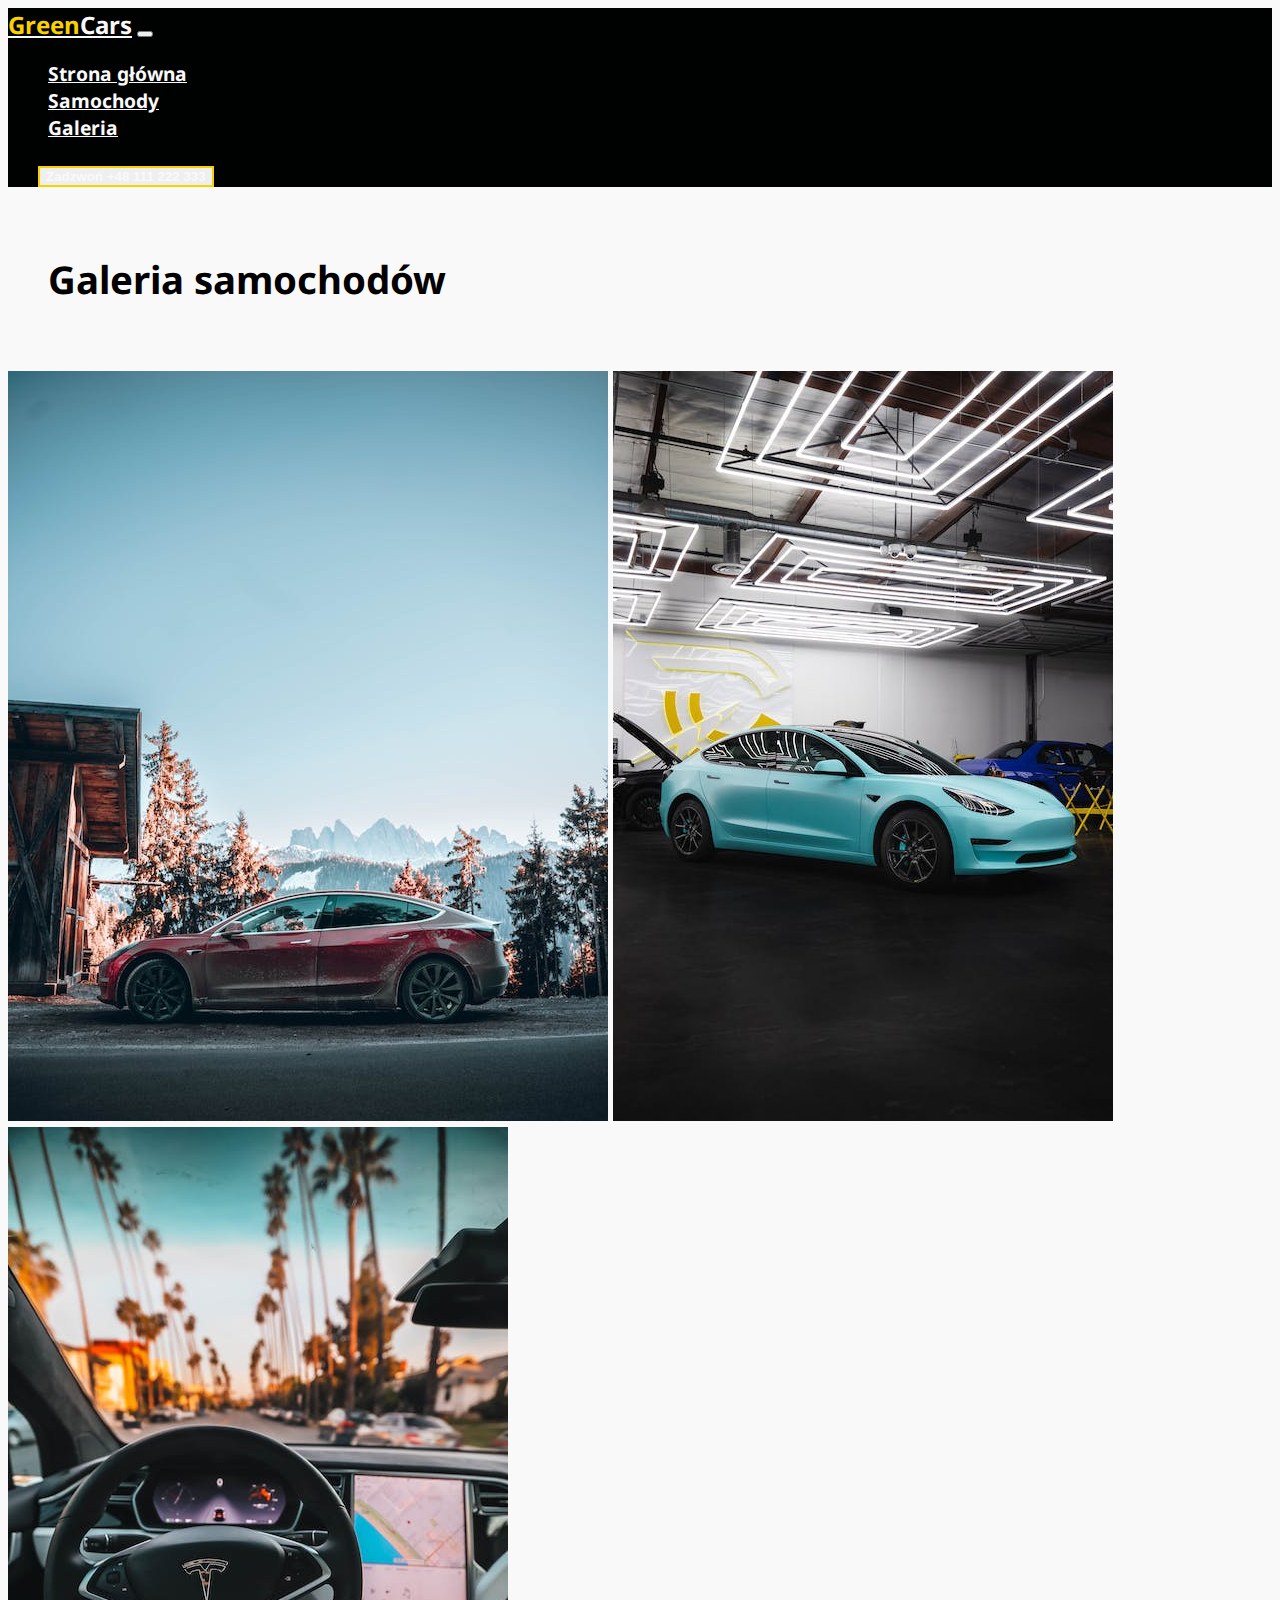
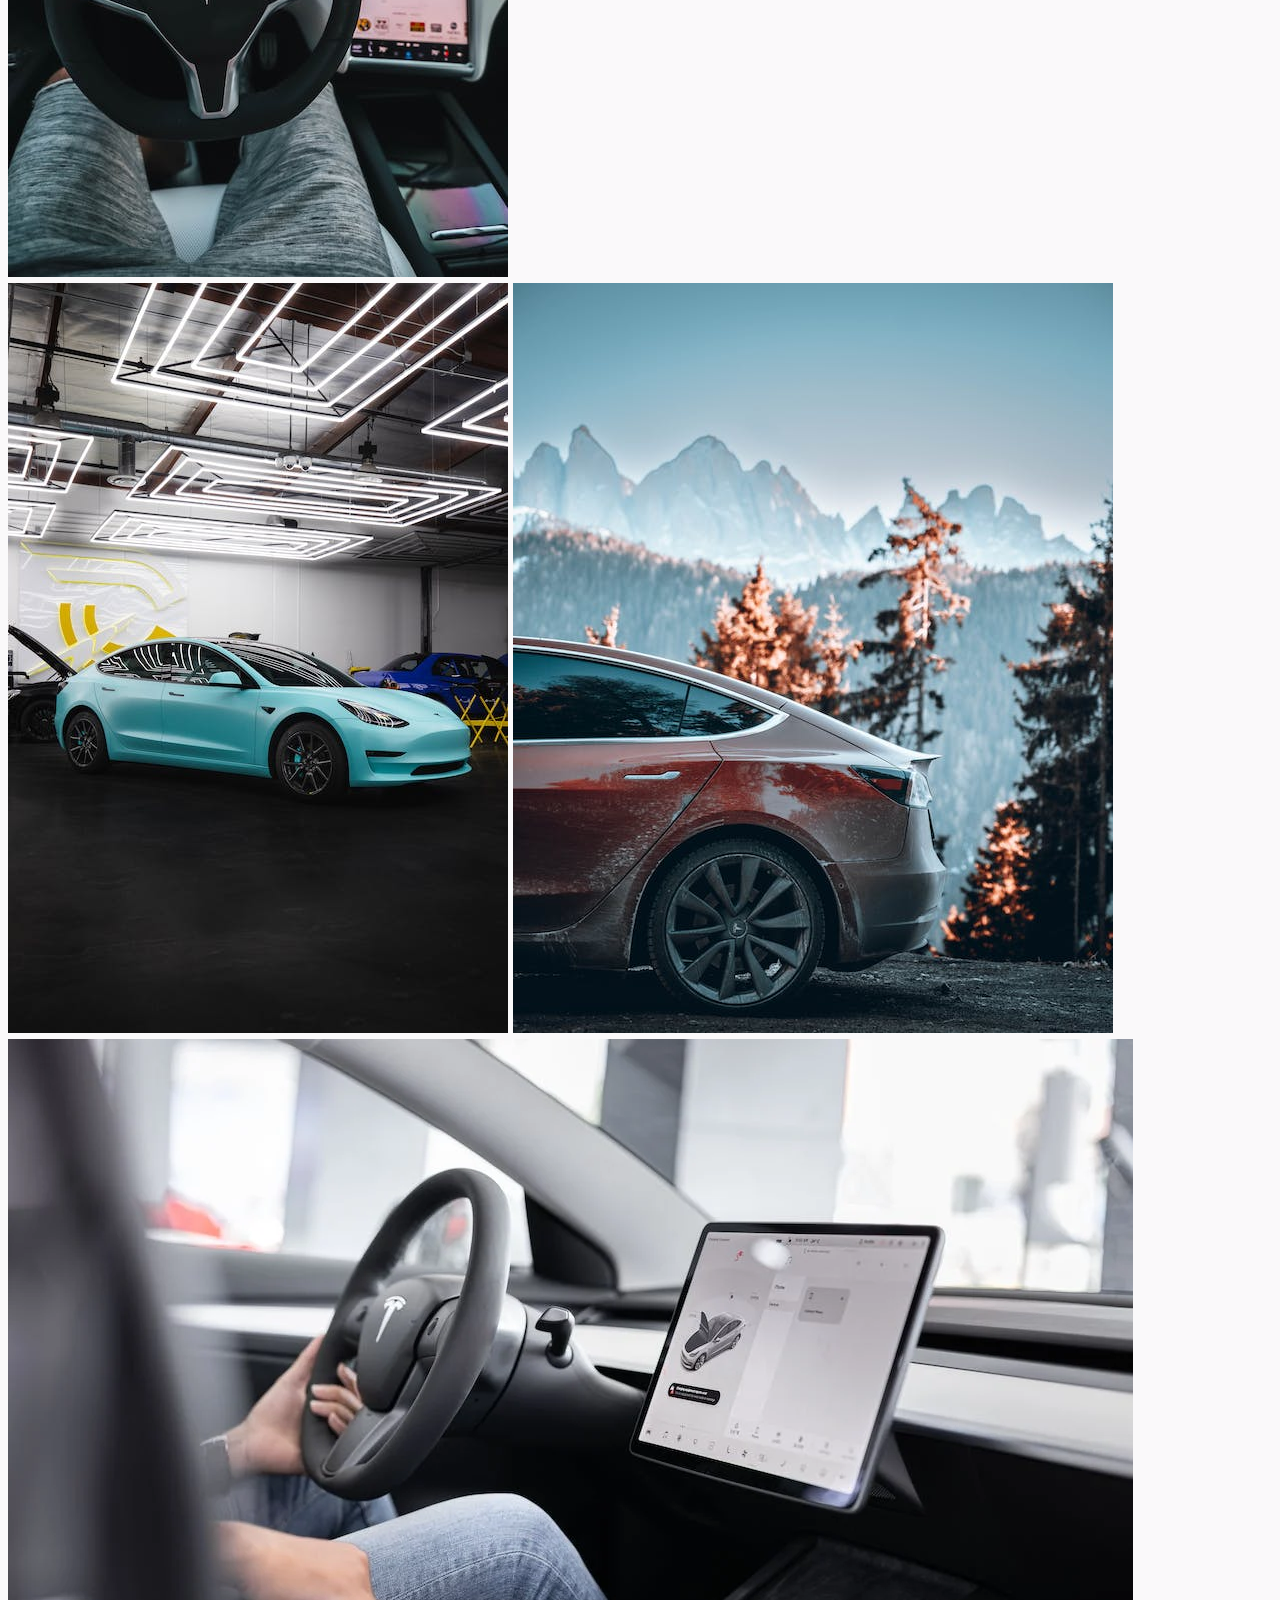
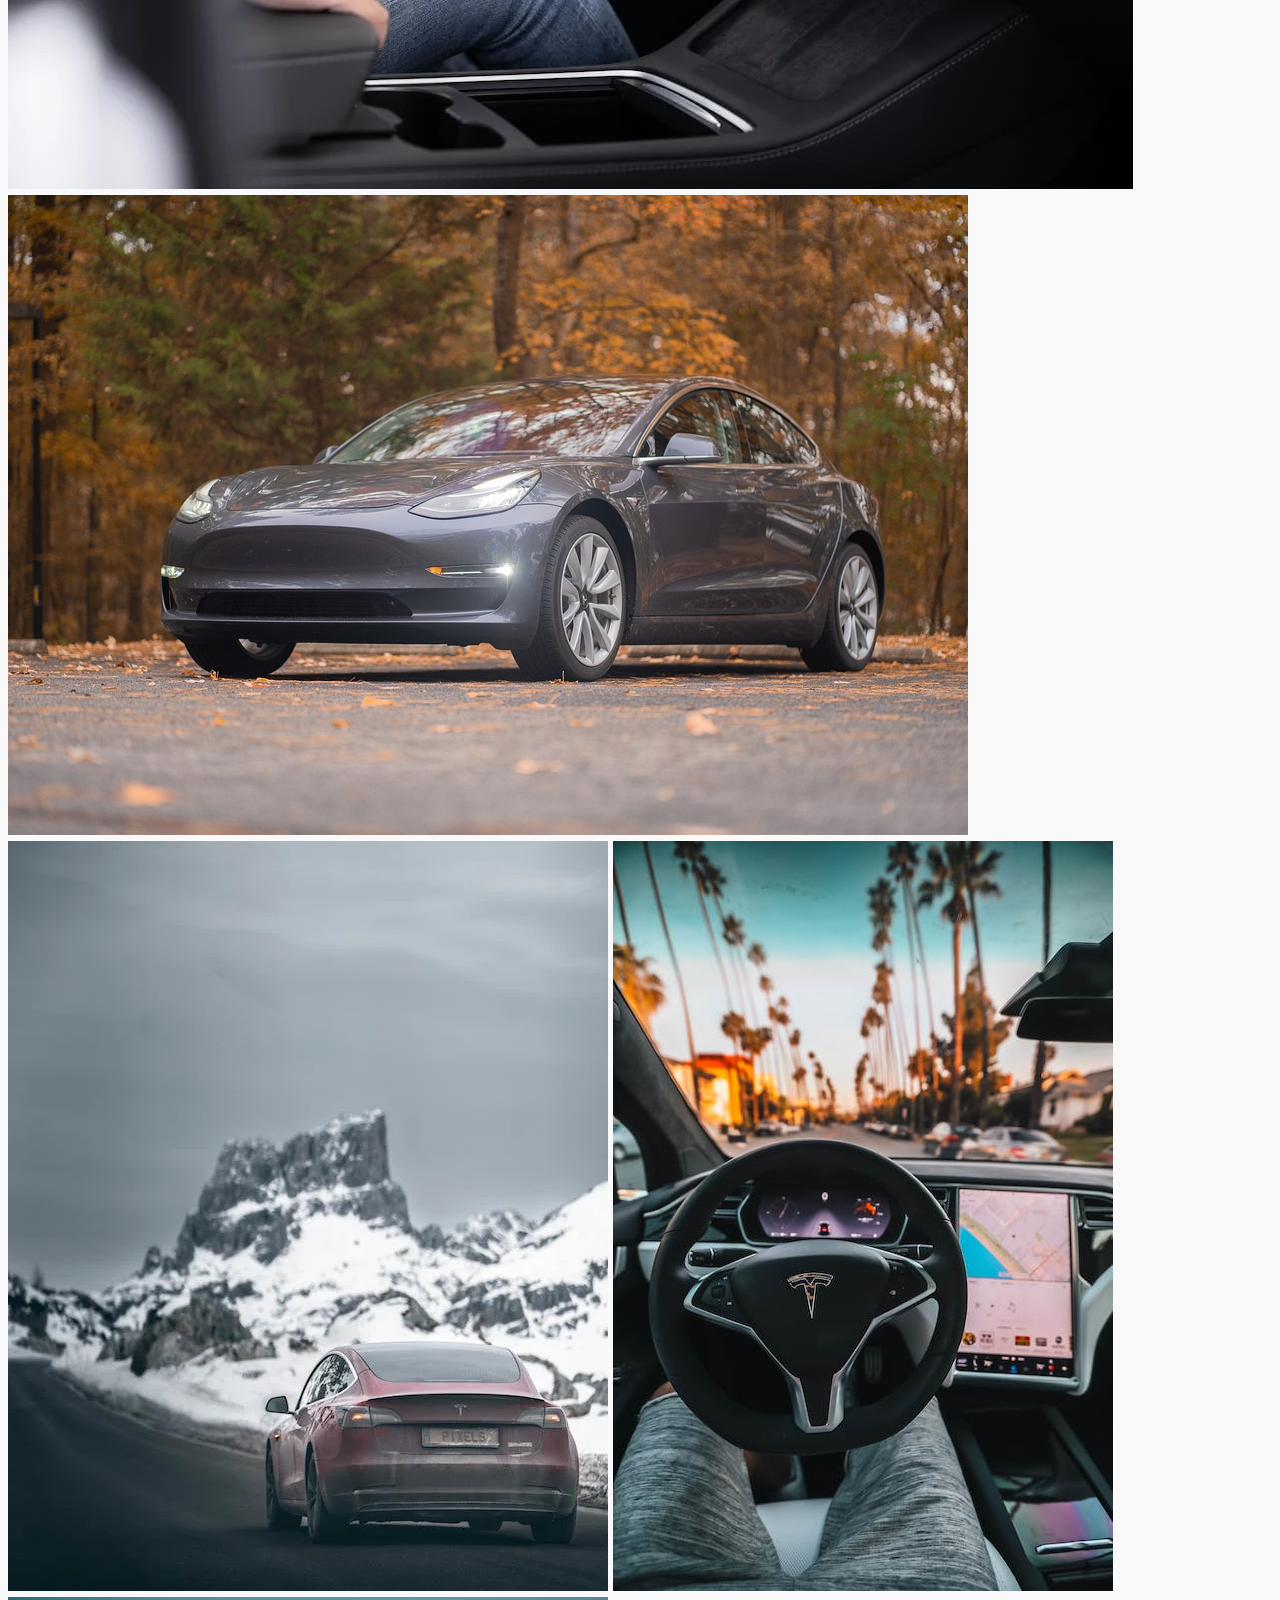
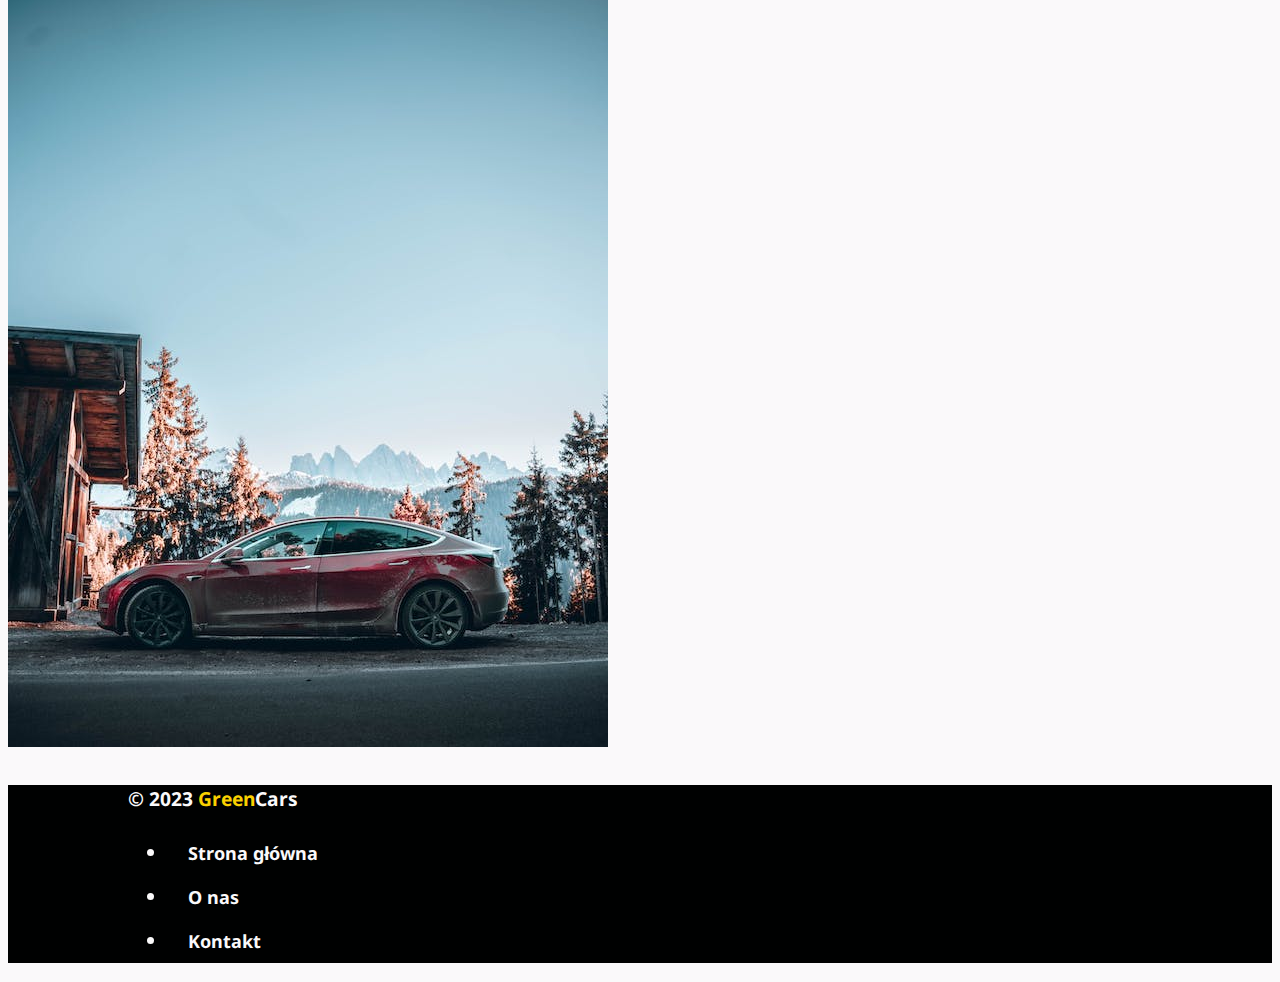
<file: gallery.html>
<!DOCTYPE html>
<html lang="en">
  <head>
    <meta charset="UTF-8" />
    <meta http-equiv="X-UA-Compatible" content="IE=edge" />
    <meta name="viewport" content="width=device-width, initial-scale=1.0" />
    <title>Document</title>
    <link rel="stylesheet" href="styles.css" />
    <link
      href="https://cdn.jsdelivr.net/npm/bootstrap@5.3.0-alpha1/dist/css/bootstrap.min.css"
      rel="stylesheet"
      integrity="sha384-GLhlTQ8iRABdZLl6O3oVMWSktQOp6b7In1Zl3/Jr59b6EGGoI1aFkw7cmDA6j6gD"
      crossorigin="anonymous"
    />
  </head>
  <body>
    <nav class="navbar navbar-expand-lg" aria-label="Eighth navbar example">
      <div class="container head">
        <a class="navbar-brand brand" href="#"
          ><span class="green">Green</span>Cars</a
        >
        <button
          class="navbar-toggler"
          type="button"
          data-bs-toggle="collapse"
          data-bs-target="#navbarsExample07"
          aria-controls="navbarsExample07"
          aria-expanded="false"
          aria-label="Toggle navigation"
        >
          <span class="navbar-toggler-icon hamburger-icon"></span>
        </button>
        <div class="collapse navbar-collapse nav-menu">
          <ul class="navbar-nav me-auto mb-2 mb-lg-0">
            <li class="nav-item">
              <a class="nav-link active" aria-current="page" href="index.html"
                >Strona główna</a
              >
            </li>
            <li class="nav-item">
              <a class="nav-link" href="#">Samochody</a>
            </li>
            <li class="nav-item">
              <a class="nav-link" href="gallery.html">Galeria</a>
            </li>
          </ul>
          <button class="btn btn1">Zadzwoń +48 111 222 333</button>
        </div>
      </div>
    </nav>

    <div class="container albums">
      <h1 class="text-center">Galeria samochodów</h1>
      <div class="row">
        <div class="col-lg-4 col-md-12 mb-4 mb-lg-0">
          <img
            src="/images/album_1.jpeg"
            class="w-100 shadow-1-strong rounded mb-4"
            alt="Boat on Calm Water"
          />

          <img
            src="images/album_4.jpeg"
            class="w-100 shadow-1-strong rounded mb-4"
            alt="Wintry Mountain Landscape"
          />

          <img
            src="images/album_3.jpeg"
            class="w-100 shadow-1-strong rounded mb-4"
            alt="Yosemite National Park"
          />
        </div>

        <div class="col-lg-4 mb-4 mb-lg-0">
          <img
            src="images/album_4.jpeg"
            class="w-100 shadow-1-strong rounded mb-4"
            alt="Yosemite National Park"
          />

          <img
            src="images/album_6.jpeg"
            class="w-100 shadow-1-strong rounded mb-4"
            alt="Boat on Calm Water"
          />

          <img
            src="images/album_7.webp"
            class="w-100 shadow-1-strong rounded mb-4"
            alt="Yosemite National Park"
          />

          <img
            src="images/album_8.jpg"
            class="w-100 shadow-1-strong rounded mb-4"
            alt="Yosemite National Park"
          />
        </div>

        <div class="col-lg-4 mb-4 mb-lg-0">
          <img
            src="images/album_5.webp"
            class="w-100 shadow-1-strong rounded mb-4"
            alt="Waves at Sea"
          />

          <img
            src="images/album_3.jpeg"
            class="w-100 shadow-1-strong rounded mb-4"
            alt="Yosemite National Park"
          />

          <img
            src="images/album_1.jpeg"
            class="w-100 shadow-1-strong rounded mb-4"
            alt="Yosemite National Park"
          />
        </div>
      </div>
    </div>

    <div class="container-fluid footer">
      <footer
        class="d-flex flex-wrap justify-content-between align-items-center py-3 border-top"
      >
        <p class="col-md-4 mb-0">
          &copy; 2023 <span class="green">Green</span>Cars
        </p>

        <ul class="nav col-md-8 justify-content-end">
          <li class="nav-item rr">
            <a href="#" class="nav-link px-2 brackets">Strona główna</a>
          </li>
          <li class="nav-item rr">
            <a href="#" class="nav-link px-2 brackets">O nas</a>
          </li>
          <li class="nav-item rr">
            <a href="#" class="nav-link px-2 brackets">Kontakt</a>
          </li>
        </ul>
      </footer>
    </div>

    <script
      src="https://cdn.jsdelivr.net/npm/bootstrap@5.3.0-alpha1/dist/js/bootstrap.bundle.min.js"
      integrity="sha384-w76AqPfDkMBDXo30jS1Sgez6pr3x5MlQ1ZAGC+nuZB+EYdgRZgiwxhTBTkF7CXvN"
      crossorigin="anonymous"
    ></script>
  </body>
</html>
</file>
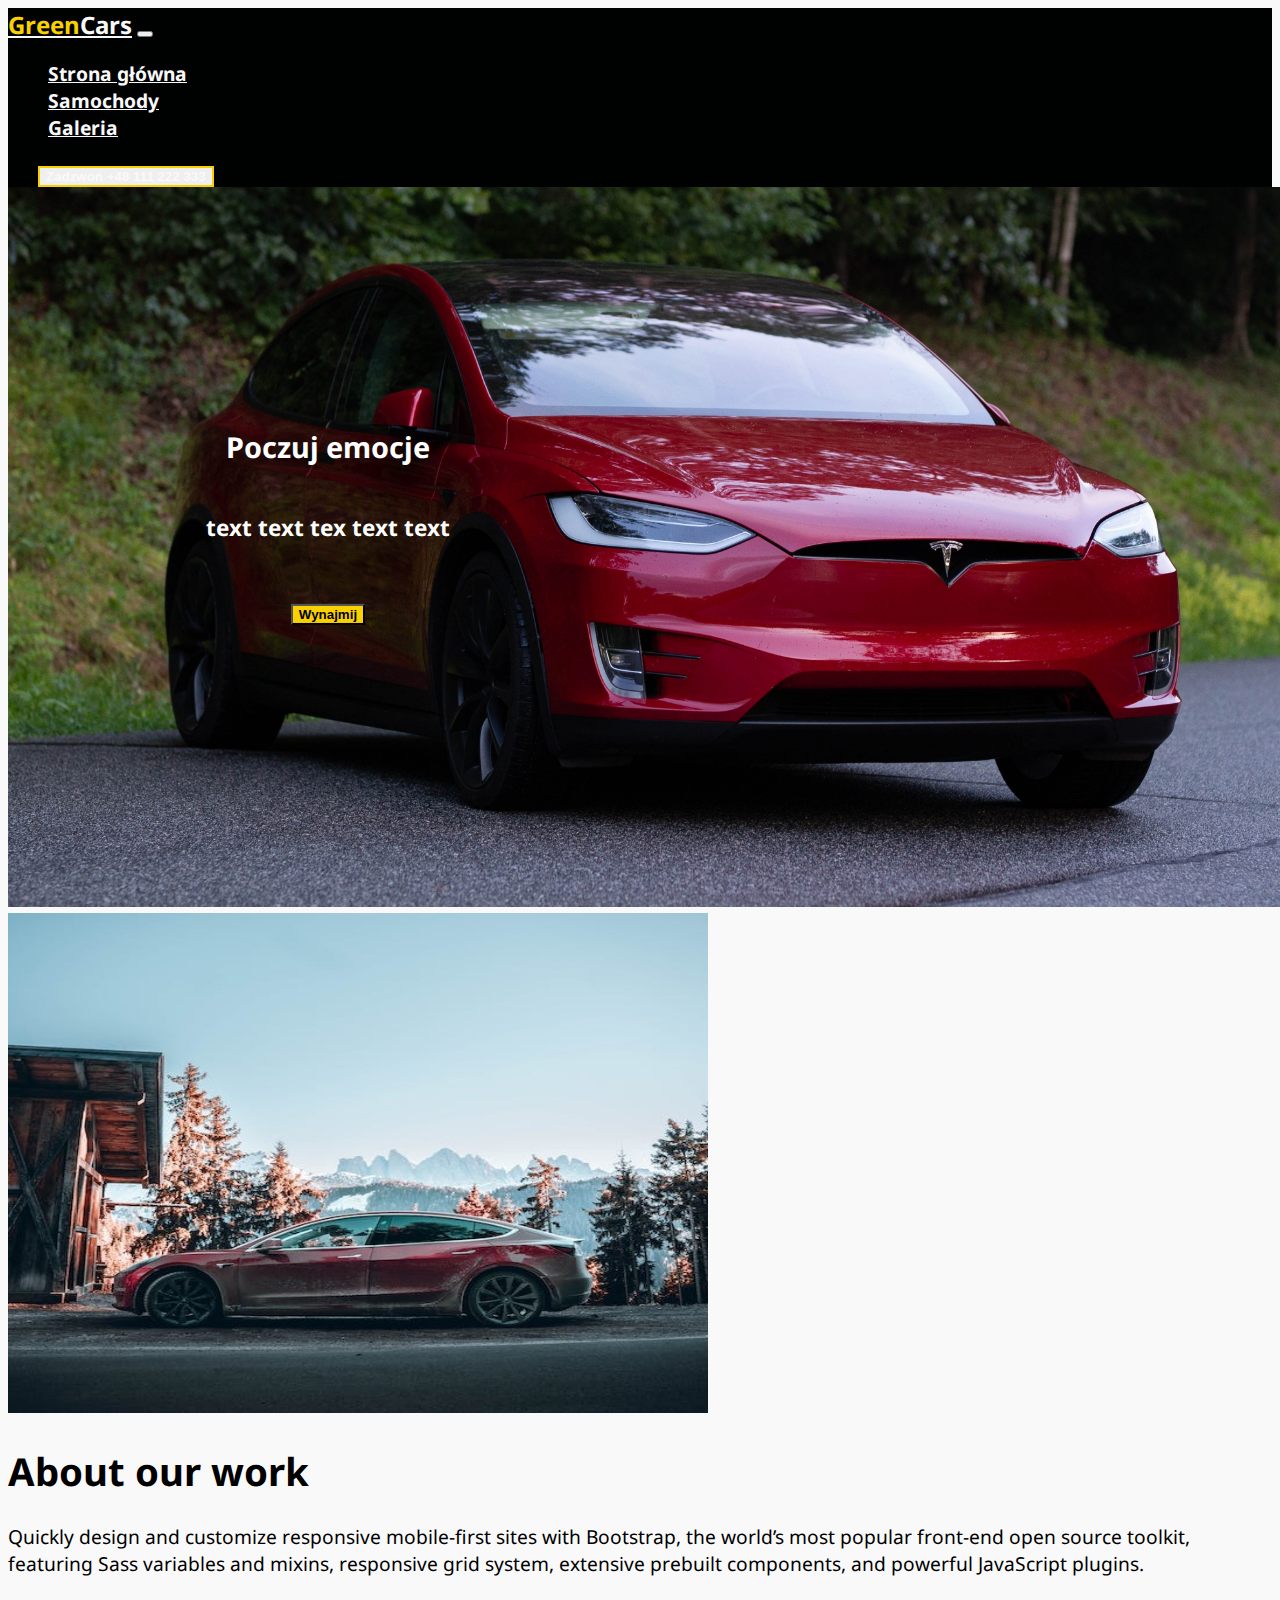
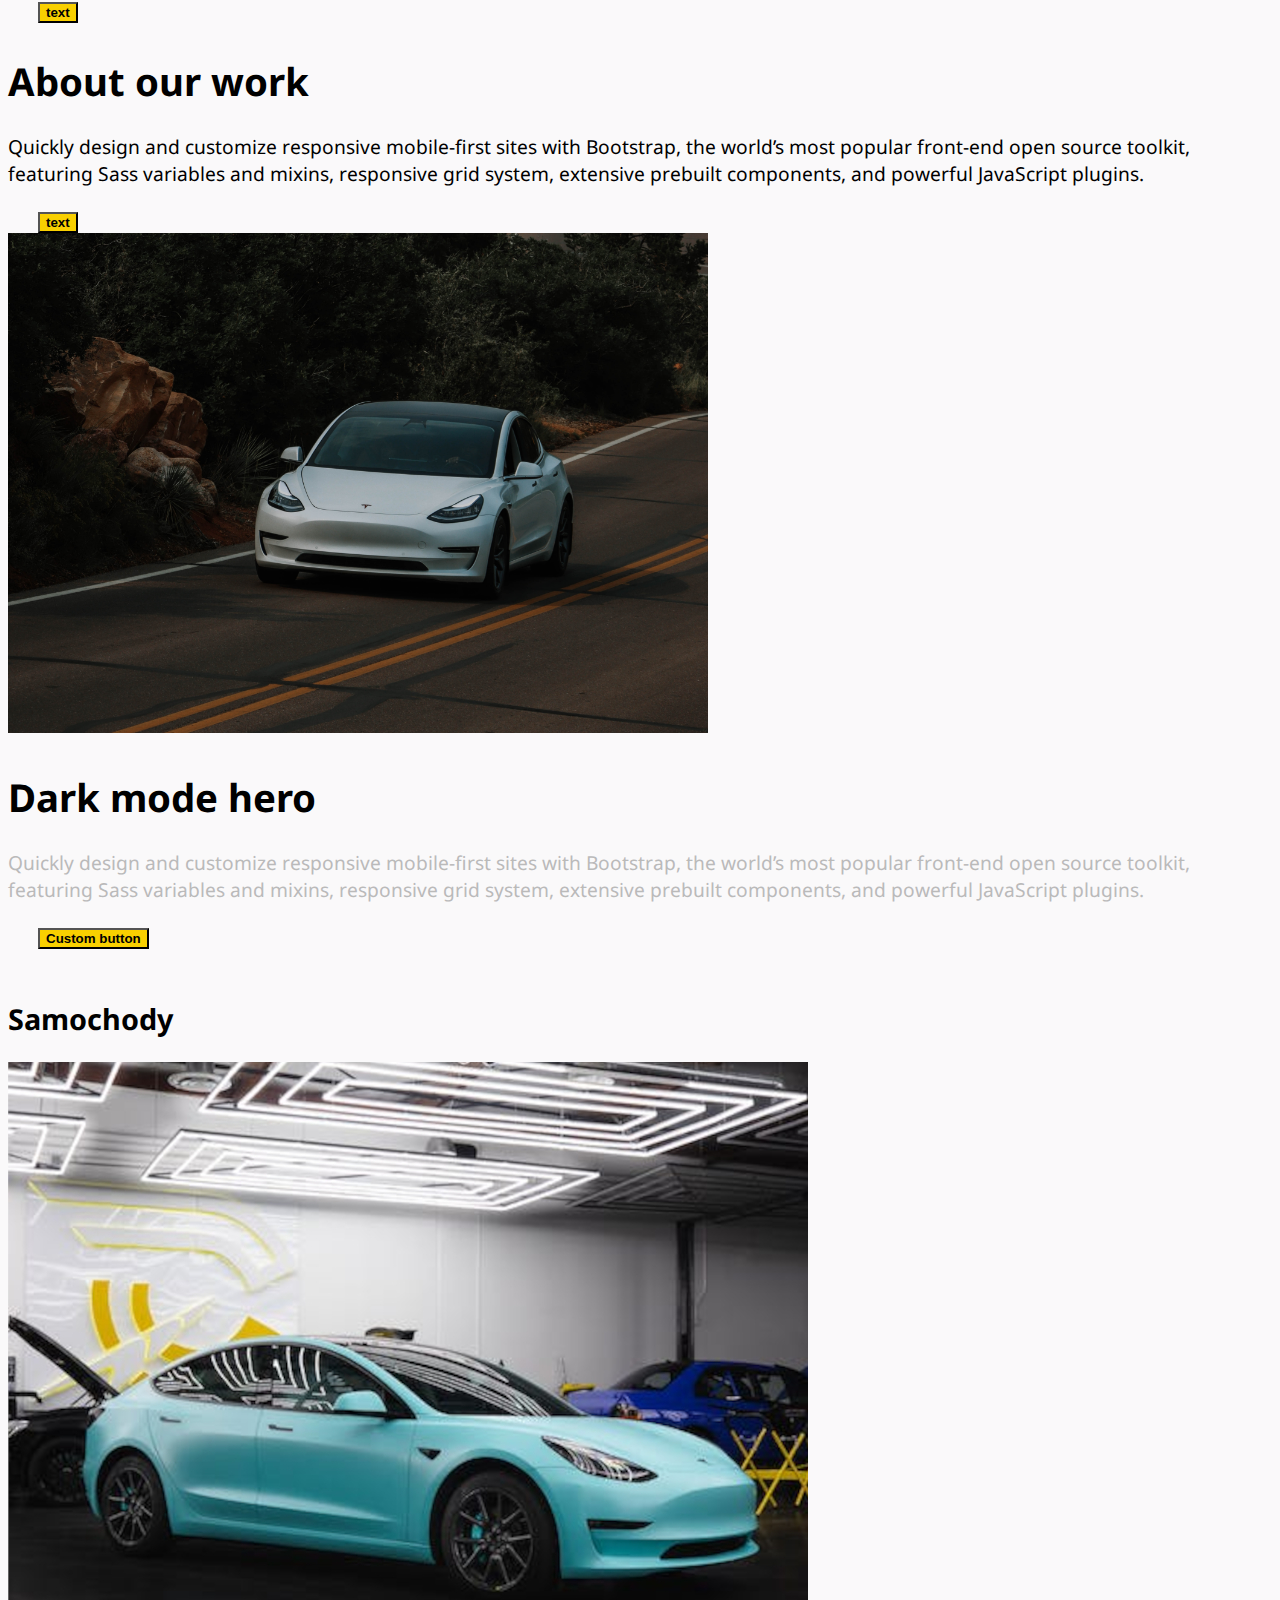
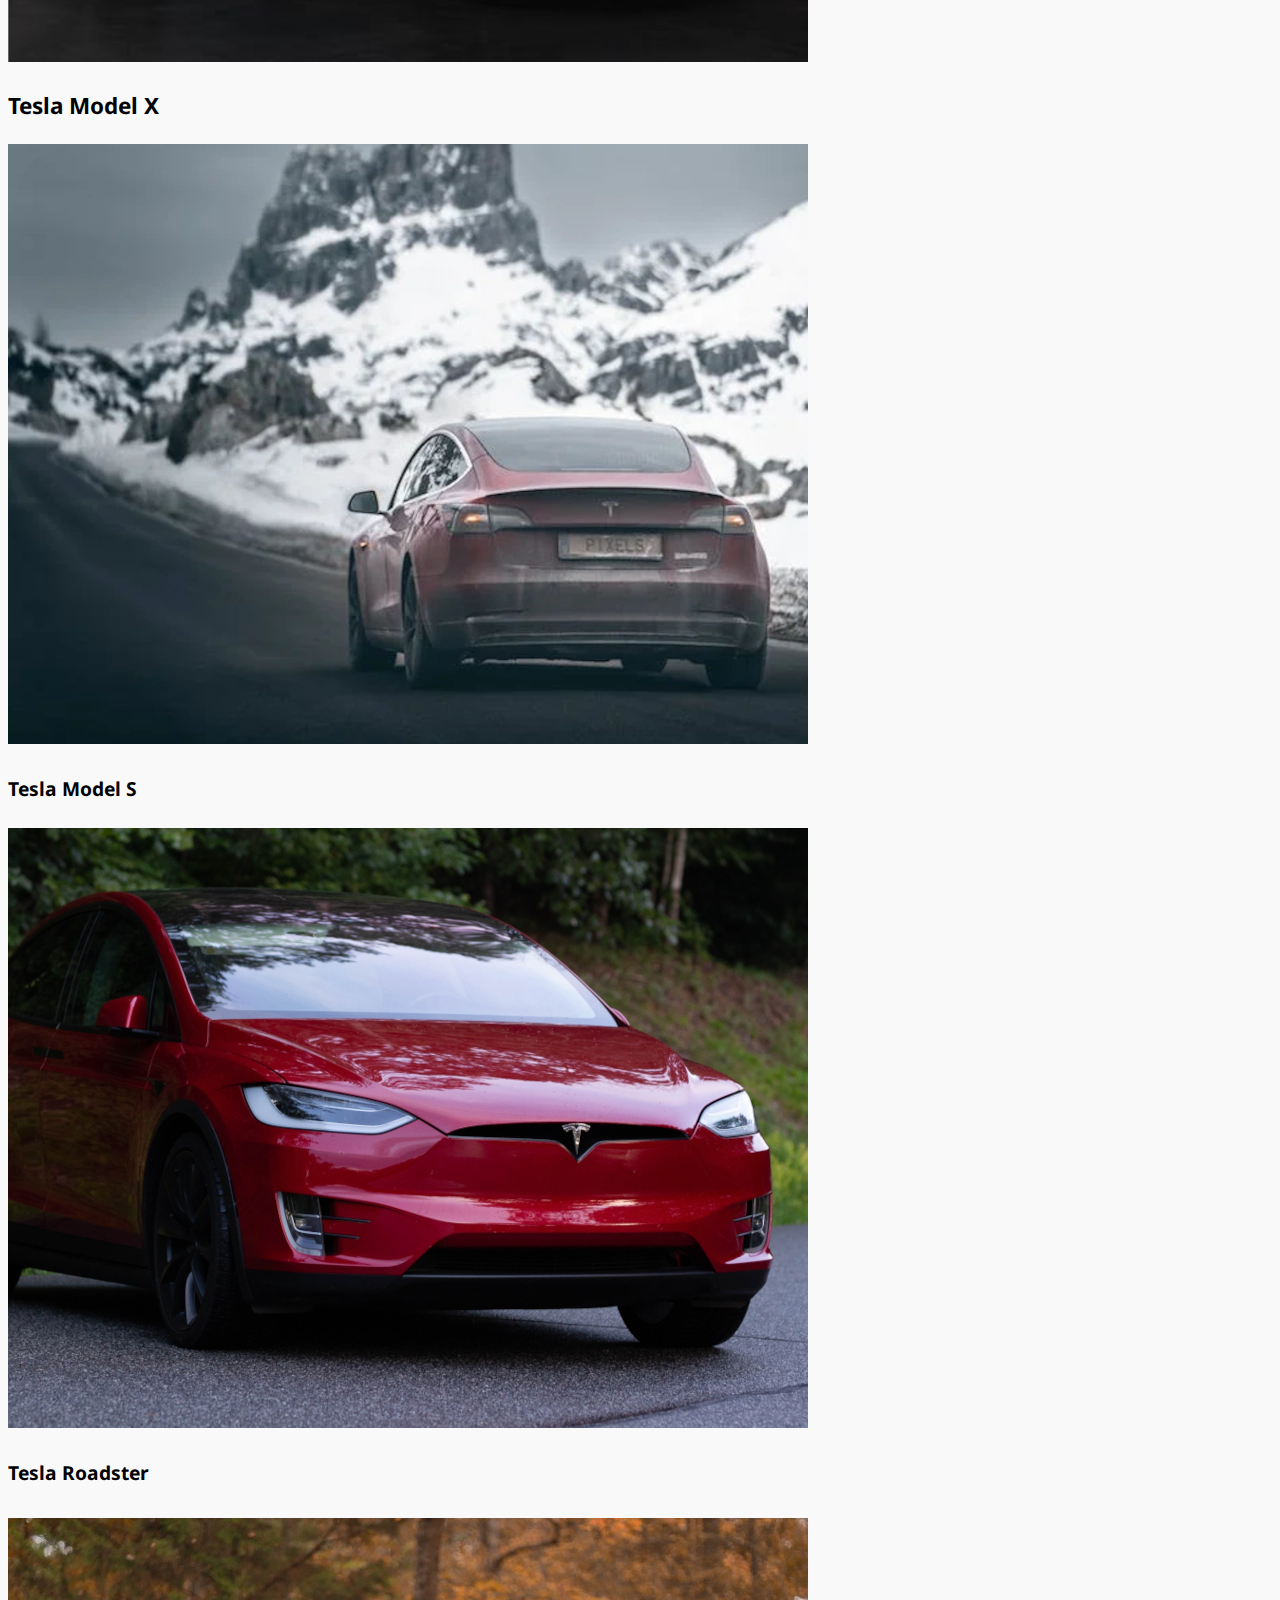
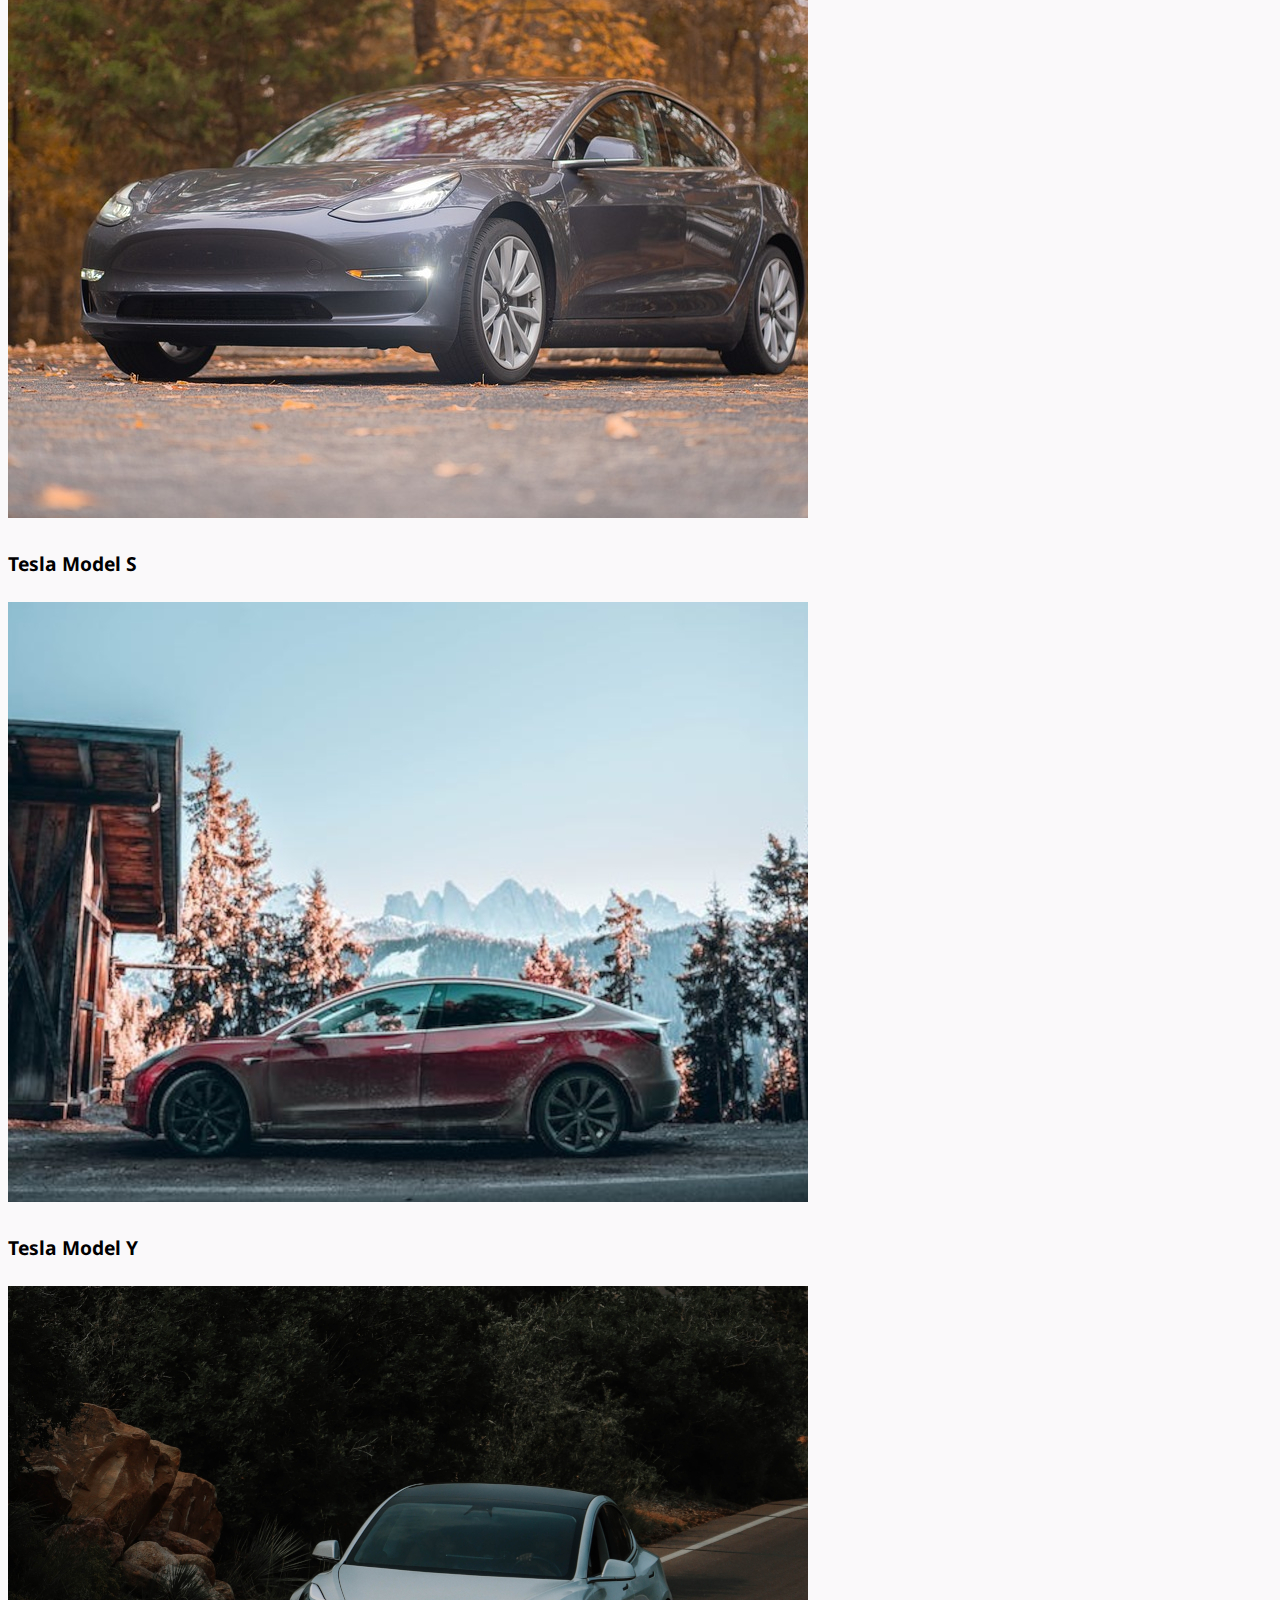
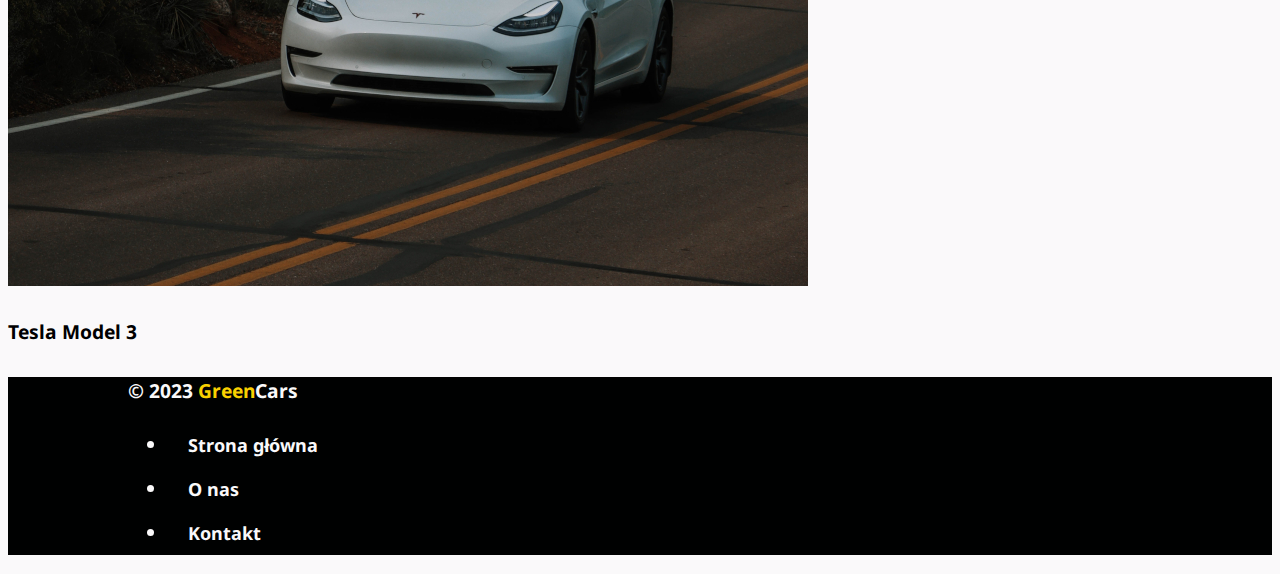
<file: index2.html>
<!DOCTYPE html>
<html lang="pl">
  <head>
    <meta charset="UTF-8" />
    <meta http-equiv="X-UA-Compatible" content="IE=edge" />
    <meta name="viewport" content="width=device-width, initial-scale=1.0" />
    <title>GreenCars - Wypożyczalnia samochodów elektrycznych</title>
    <link rel="stylesheet" href="styles.css" />
    <link
      href="https://cdn.jsdelivr.net/npm/bootstrap@5.3.0-alpha1/dist/css/bootstrap.min.css"
      rel="stylesheet"
      integrity="sha384-GLhlTQ8iRABdZLl6O3oVMWSktQOp6b7In1Zl3/Jr59b6EGGoI1aFkw7cmDA6j6gD"
      crossorigin="anonymous"
    />
  </head>
  <body>
    <nav class="navbar navbar-expand-lg" aria-label="Eighth navbar example">
      <div class="container head">
        <a class="navbar-brand brand" href="#"
          ><span class="green">Green</span>Cars</a
        >
        <button
          class="navbar-toggler"
          type="button"
          data-bs-toggle="collapse"
          data-bs-target="#navbarPhone"
          aria-controls="navbarPhone"
          aria-expanded="false"
          aria-label="Rozwijanie nawigacji"
        >
          <span class="navbar-toggler-icon hamburger-icon"></span>
        </button>
        <div class="collapse navbar-collapse nav-menu">
          <ul class="navbar-nav me-auto mb-2 mb-lg-0">
            <li class="nav-item">
              <a class="nav-link active" aria-current="page" href="index.html"
                >Strona główna</a
              >
            </li>
            <li class="nav-item">
              <a class="nav-link" href="#samochody">Samochody</a>
            </li>
            <li class="nav-item">
              <a class="nav-link" href="gallery.html">Galeria</a>
            </li>
          </ul>
          <button class="btn btn1">Zadzwoń +48 111 222 333</button>
        </div>
      </div>
    </nav>

    <div role="region" aria-label="Miniaturka czerwonej Tesli">
      <div class="thumbnail">
        <img src="/images/car.jpg" alt="Czerwona tesla" />
        <div class="caption">
          <h2>Poczuj emocje</h2>
          <h3>text text tex text text</h3>
          <p></p>
          <button class="btn btn2">Wynajmij</button>
        </div>
      </div>
    </div>

    <div class="about-us" role="region" aria-label="O firmie">
      <div class="container col-xxl-8 px-4 py-5">
        <div class="row flex-lg-row-reverse align-items-center g-5 py-5">
          <div class="col-10 col-sm-8 col-lg-6">
            <img
              src="/images/car2.jpeg"
              class="rounded-5 d-block mx-lg-auto img-fluid"
              alt="Tesla car1"
              width="700"
              height="500"
              loading="lazy"
            />
          </div>
          <div class="col-lg-6">
            <h1 class="display-5 fw-bold lh-1 mb-3">About our work</h1>
            <p class="lead">
              Quickly design and customize responsive mobile-first sites with
              Bootstrap, the world’s most popular front-end open source toolkit,
              featuring Sass variables and mixins, responsive grid system,
              extensive prebuilt components, and powerful JavaScript plugins.
            </p>
            <div class="d-grid gap-2 d-md-flex justify-content-md-start">
              <button type="button" class="btn btn2 btn-lg px-4 me-md-2">
                text
              </button>
            </div>
          </div>
        </div>
      </div>
    </div>

    <div class="about-us2" role="region" aria-label="Opis firmy 2">
      <div class="container col-xxl-8 px-4 py-5">
        <div class="row flex-lg-row-reverse align-items-center g-5 py-5">
          <div class="col-lg-6">
            <h1 class="display-5 fw-bold lh-1 mb-3">About our work</h1>
            <p class="lead">
              Quickly design and customize responsive mobile-first sites with
              Bootstrap, the world’s most popular front-end open source toolkit,
              featuring Sass variables and mixins, responsive grid system,
              extensive prebuilt components, and powerful JavaScript plugins.
            </p>
            <div class="d-grid gap-2 d-md-flex justify-content-md-start">
              <button type="button" class="btn btn2 btn-lg px-4 me-md-2">
                text
              </button>
            </div>
          </div>

          <div class="col-10 col-sm-8 col-lg-6">
            <img
              src="/images/car3.jpg"
              class="rounded-5 d-block mx-lg-auto img-fluid"
              alt="Tesla car2"
              width="700"
              height="500"
              loading="lazy"
            />
          </div>
        </div>
      </div>
    </div>

    <div class="bg-dark text-secondary px-4 py-5 text-center" role="banner">
      <div class="py-5">
        <h1 class="display-5 fw-bold text-white">Dark mode hero</h1>
        <div class="col-lg-6 mx-auto">
          <p class="fs-5 mb-4 darkmode">
            Quickly design and customize responsive mobile-first sites with
            Bootstrap, the world’s most popular front-end open source toolkit,
            featuring Sass variables and mixins, responsive grid system,
            extensive prebuilt components, and powerful JavaScript plugins.
          </p>
          <div class="d-grid gap-2 d-sm-flex justify-content-sm-center">
            <button type="button" class="btn btn2 btn-lg px-4 me-sm-3 fw-bold">
              Custom button
            </button>
          </div>
        </div>
      </div>
    </div>

    <div
      id="samochody"
      class="container break"
      role="region"
      aria-label="Samochody - Dostępne samochody do wypożyczenia"
    >
      <h2 class="text-center">Samochody</h2>
      <div class="row">
        <div class="col-md-3 col-sm-12 card rounded-5 text-center">
          <img
            src="/images/cars/carCard.jpeg"
            alt="Tesla 1"
            class="rounded-5"
          />
          <h3>Tesla Model X</h3>
        </div>
        <div class="col-md-3 col-sm-12 card rounded-5 text-center">
          <img
            src="/images/cars/carCard2.webp"
            alt="Tesla 2"
            class="rounded-5"
          />
          <h4>Tesla Model S</h4>
        </div>
        <div class="col-md-3 col-sm-12 card rounded-5 text-center">
          <img
            src="/images/cars/carCard3.jpg"
            alt="Tesla 3"
            class="rounded-5"
          />
          <h4>Tesla Roadster</h4>
        </div>
      </div>
      <div class="row">
        <div class="col-md-3 col-sm-12 card rounded-5 text-center">
          <img
            src="/images/cars/carCard4.jpg"
            alt="Tesla 4"
            class="rounded-5"
          />
          <h4>Tesla Model S</h4>
        </div>
        <div class="col-md-3 col-sm-12 card rounded-5 text-center">
          <img
            src="/images/cars/carCard5.jpeg"
            alt="Tesla 5"
            class="rounded-5"
          />
          <h4>Tesla Model Y</h4>
        </div>
        <div class="col-md-3 col-sm-12 card rounded-5 text-center">
          <img
            src="/images/cars/carCard6.jpg"
            alt="Tesla 6"
            class="rounded-5"
          />
          <h4>Tesla Model 3</h4>
        </div>
      </div>
    </div>

    <div class="container-fluid footer">
      <footer
        class="d-flex flex-wrap justify-content-between align-items-center py-3 border-top"
      >
        <p class="col-md-4 mb-0">
          &copy; 2023 <span class="green">Green</span>Cars
        </p>

        <ul class="nav col-md-8 justify-content-end">
          <li class="nav-item">
            <a href="#" class="nav-link px-2 brackets">Strona główna</a>
          </li>
          <li class="nav-item">
            <a href="#" class="nav-link px-2 brackets">O nas</a>
          </li>
          <li class="nav-item">
            <a href="#" class="nav-link px-2 brackets">Kontakt</a>
          </li>
        </ul>
      </footer>
    </div>

    <script
      src="https://cdn.jsdelivr.net/npm/bootstrap@5.3.0-alpha1/dist/js/bootstrap.bundle.min.js"
      integrity="sha384-w76AqPfDkMBDXo30jS1Sgez6pr3x5MlQ1ZAGC+nuZB+EYdgRZgiwxhTBTkF7CXvN"
      crossorigin="anonymous"
    ></script>
  </body>
</html>
</file>
<file: styles.css>
@import url("https://fonts.googleapis.com/css2?family=Noto+Sans&display=swap");

body {
  font-family: "Noto Sans", sans-serif;
  background-color: #faf9fa !important;
  font-size: 1.2rem !important;
  overflow-x: hidden;
}

footer {
  font-weight: bold !important;
  color: #faf9fa !important;
}

a {
  color: #faf9fa !important;
}

a:hover {
  color: #f9d000 !important;
}

.green {
  color: #f9d000;
}

.btn1 {
  border: 2px solid #f9d000 !important;
  color: #faf9fa !important;
  font-weight: bold !important;
}

.btn1:hover {
  background-color: #f9d000 !important;
  color: #000000 !important;
}

.navbar {
  background-color: #000101 !important;
}

footer {
  background-color: #000101 !important;
  padding: 0 120px;
  margin: 0 !important;
}

.footer {
  padding: 0 0 !important;
}

.nav-menu {
  flex-grow: 0 !important;
  font-weight: bold;
}

.nav-menu button {
  margin-left: 30px !important;
}

.head .brand {
  font-weight: bold;
  font-size: 1.5rem !important;
}

.hamburger-icon {
  background-image: url(/images/ikonka.png) !important;
}

.thumbnail {
  position: relative;
  display: inline-block;
}

.thumbnail img {
  height: 80vh;
  width: 100vw;
  object-fit: cover;
}

.caption {
  display: flex;
  justify-content: center;
  align-items: center;
  flex-direction: column;
  position: absolute;
  top: 45%;
  left: 25%;
  transform: translate(-50%, -50%);
  text-align: center;
  color: white;
  font-weight: bold;
}

.thumbnail button {
  margin: 0 !important;
}

.btn2 {
  background-color: #f9d000 !important;
  color: #000000 !important;
  font-weight: bold !important;
  margin-left: 30px;
}

.btn2:hover {
  color: #000000 !important;
  background-color: #ebc60a !important;
}

.card {
  padding: 0 !important;
  margin: 10px auto !important;
}

.break {
  margin-top: 50px;
  color: black;
}

.row {
  margin-bottom: 2rem;
}

.brackets {
  position: relative;
  display: inline-block;
  text-decoration: none;
  color: #333;
  font-size: 18px;
  padding: 10px 20px;
}

.brackets::before {
  content: "[";
  position: absolute;
  left: 0;
  opacity: 0;
  transition: opacity 0.2s ease-in-out;
}

.brackets::after {
  content: "]";
  position: absolute;
  right: 0;
  opacity: 0;
  transition: opacity 0.2s ease-in-out;
}

.brackets:hover::before {
  opacity: 1;
}

.brackets:hover::after {
  opacity: 1;
}

.albums h1 {
  padding: 40px;
}

.darkmode {
  color: rgb(186, 186, 186) !important;
}
</file>
